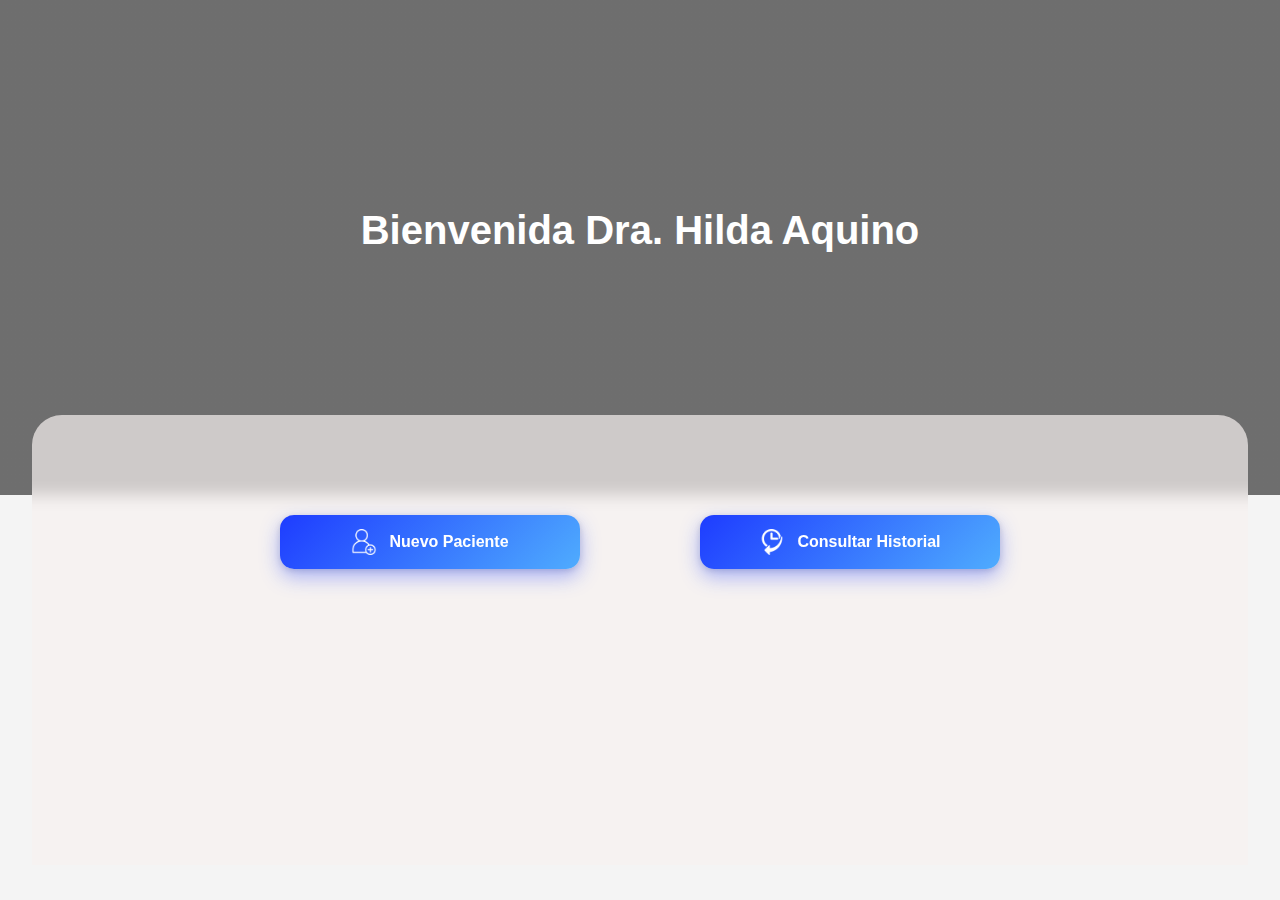
<file: public/Index.html>
<!DOCTYPE html>
<html lang="es">
<head>
    <meta charset="UTF-8">
    <title>Consultorio Médico</title>
    <meta name="viewport" content="width=device-width, initial-scale=1.0">
    <link rel="stylesheet" href="css/styles.css">
</head>
<body>

    <!-- HERO -->
    <section class="hero">
        <h1>Bienvenida Dra. Hilda Aquino</h1>



<!-- Lista de resultados -->
<div id="listaPacientes"></div>


    </section>

    <!-- CONTENIDO -->
    <section class="content">
        <div class="actions">
            <button class="btn" onclick="window.location.href='nuevo_paciente.html'">
    <img src="imgs/adduser.png" alt="Nuevo paciente">
    <span>Nuevo Paciente</span>
</button>

            <button class="btn" onclick="window.location.href='pacientes.html'">
    <img src="imgs/history.png" alt="Historial">
    <span>Consultar Historial</span>
</button>


</button>

        </div>
    </section>
<script src="js/index.js"></script>
</body>
</html>
</file>
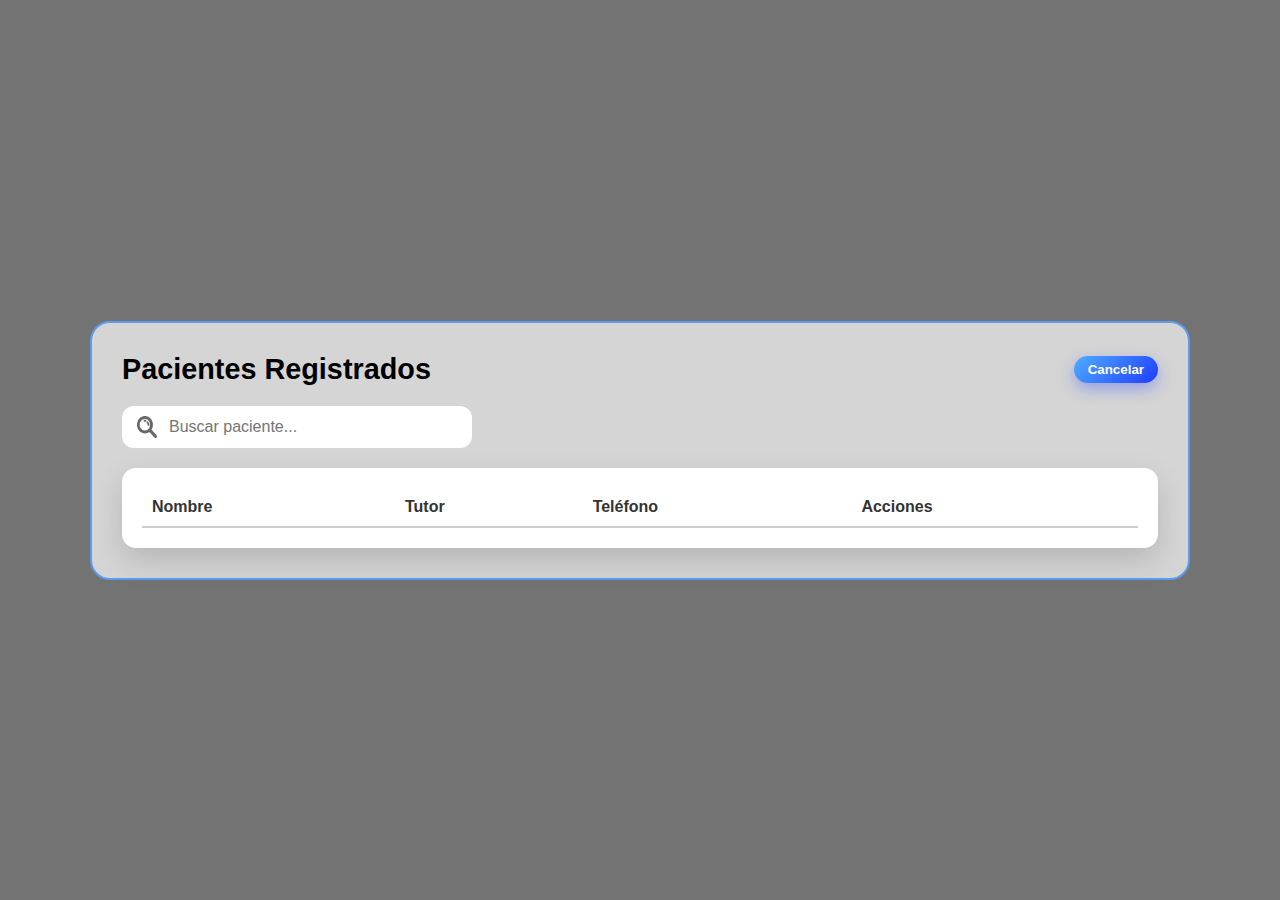
<file: public/editar_paciente.html>
<!DOCTYPE html>
<html lang="es">
<head>
    <meta charset="UTF-8">
    <title>Editar Paciente</title>
    <meta name="viewport" content="width=device-width, initial-scale=1.0">
    <link rel="stylesheet" href="css/nuevo_paciente.css">
</head>
<body>

<div class="page">
    <div class="form-card">

        <div class="form-header">
            <h2>Editar Paciente</h2>
            <button class="cancelar" onclick="history.back()">Cancelar</button>
        </div>

        <button type="button"
                class="btn editar"
                onclick="activarEdicion()">
            Editar datos
        </button>

        <form id="formPaciente">

            <div class="form-group">
                <label>Nombre</label>
                <input type="text" id="nombre" disabled>
            </div>

            <div class="row">
                <div class="form-group">
                    <label>Edad</label>
                    <input type="number" id="edad" disabled>
                </div>

                <div class="form-group">
                    <label>Sexo</label>
                    <input type="text" id="sexo" disabled>
                </div>

                <div class="form-group">
                    <label>Peso</label>
                    <input type="text" id="peso" disabled>
                </div>

                <div class="form-group">
                    <label>Altura</label>
                    <input type="text" id="altura" disabled>
                </div>
            </div>

            <div class="form-group">
                <label>Nombre del tutor o responsable</label>
                <input type="text" id="tutor" disabled>
            </div>

            <div class="form-group">
                <label>Número Telefónico</label>
                <input type="tel" id="telefono" disabled>
            </div>

            <div class="form-group">
                <label>Información adicional</label>
                <textarea rows="4" id="info" disabled></textarea>
            </div>

            <button type="submit" class="btn">
                Guardar Cambios
            </button>

        </form>
    </div>
</div>

<script src="js/editar_paciente.js"></script>
</body>
</html>
</file>
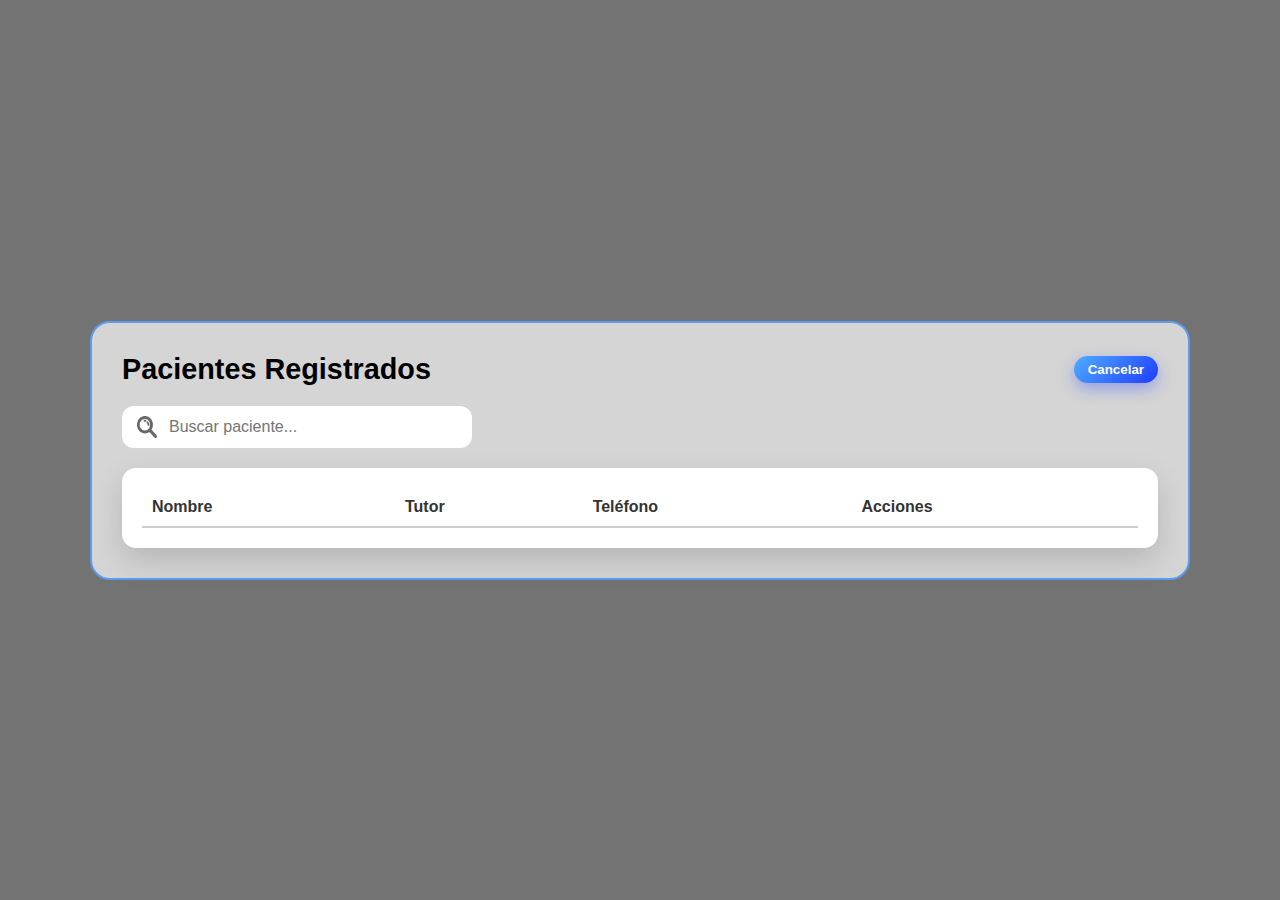
<file: public/historia_clinica.html>
<!DOCTYPE html>
<html lang="es">
<head>
    <meta charset="UTF-8">
    <title>Historia Clínica</title>
    <meta name="viewport" content="width=device-width, initial-scale=1.0">
    <link rel="stylesheet" href="css/formularios.css">
</head>
<body>

<div class="page">
    <div class="form-card">

        <div class="form-header">
            <h2>Historia Clínica</h2>
            <button class="cancelar" onclick="window.location.href='pacientes.html'">
                Cancelar
            </button>
        </div>

        <!-- Nombre del paciente (dinámico) -->
        <p class="paciente-nombre">
            Paciente: <strong id="nombrePaciente"></strong>
        </p>

        <form id="formHistoria">

            <div class="form-group">
                <label>Antecedentes Heredo-Familiares</label>
                <textarea id="antecedentes_familiares" rows="3"></textarea>
            </div>

            <div class="form-group">
                <label>Antecedentes Personales Patológicos</label>
                <textarea id="antecedentes_patologicos" rows="3"></textarea>
            </div>

            <div class="form-group">
                <label>Antecedentes Perinatales</label>
                <textarea id="per" rows="3"></textarea>
            </div>

            <div class="row">
                <div class="form-group">
                    <label>A.G.O.</label>
                    <input type="text" id="ago">
                </div>

                <div class="form-group">
                    <label>P.A.</label>
                    <input type="text" id="pa">
                </div>

                <div class="form-group">
                    <label>E.F.</label>
                    <input type="text" id="ef">
                </div>
            </div>

            <div class="form-group">
                <label>Signos Vitales</label>

                <div class="row">
                    <div class="form-group">
                        <label>FC</label>
                        <input type="number" id="fc" placeholder="lpm">
                    </div>

                    <div class="form-group">
                        <label>FR</label>
                        <input type="number" id="fr" placeholder="rpm">
                    </div>

                    <div class="form-group">
                        <label>Temperatura</label>
                        <input type="text" id="temperatura" placeholder="°C">
                    </div>

                    <div class="form-group">
                        <label>TA</label>
                        <input type="text" id="ta" placeholder="mmHg">
                    </div>

                    <div class="form-group">
                        <label>Sat O₂</label>
                        <input type="number" id="sat_o2" placeholder="%">
                    </div>
                </div>
            </div>

            <div class="form-group">
                <label>Diagnóstico</label>
                <textarea id="diagnostico" rows="3"></textarea>
            </div>

            <div class="form-group">
                <label>Tratamiento</label>
                <textarea id="tratamiento" rows="3"></textarea>
            </div>

            <button type="submit" class="btn guardar">
    Guardar Historia Clínica
</button>


        </form>
    </div>
</div>

<!-- SCRIPT -->
<script src="js/historia.js"></script>

</body>
</html>
</file>
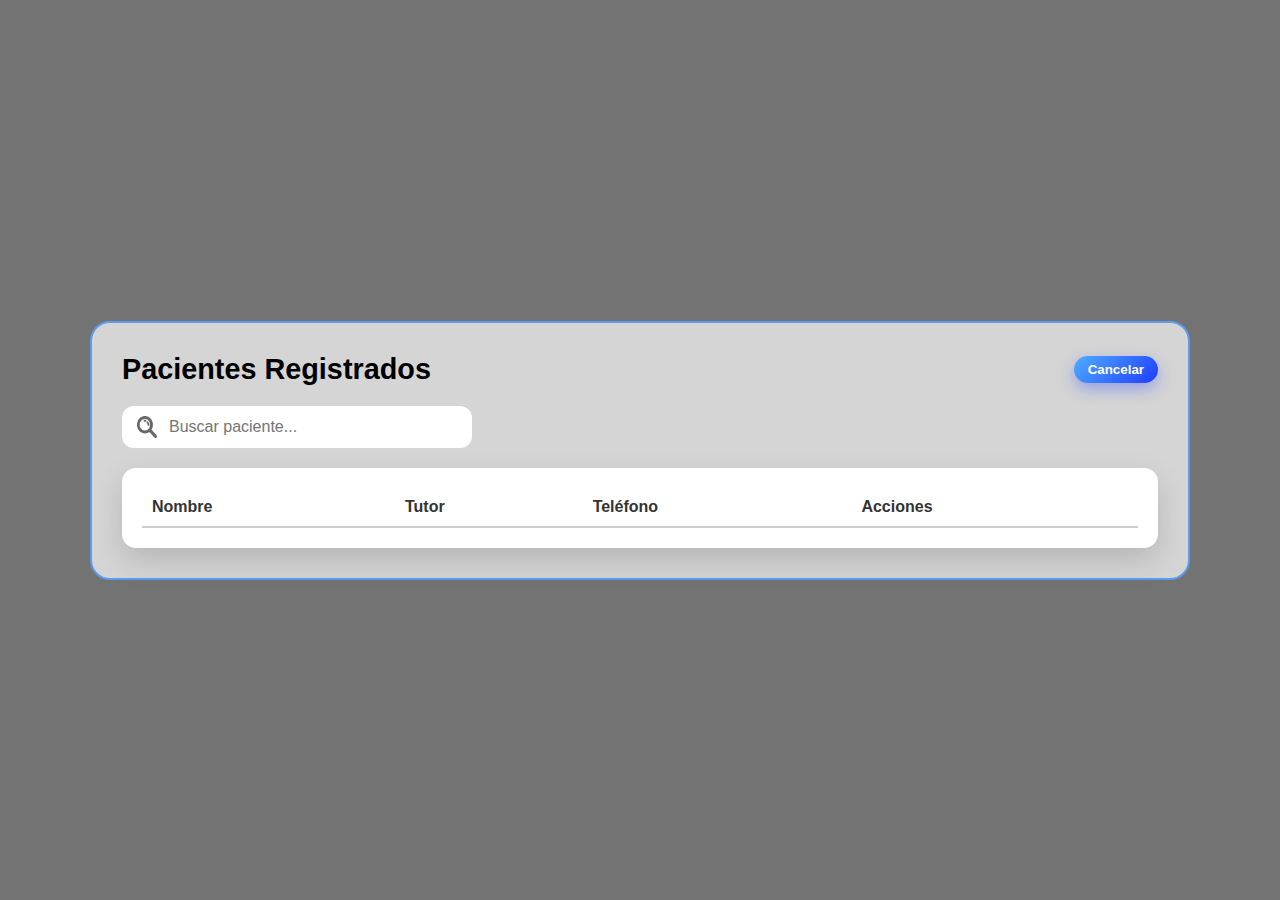
<file: public/historia_mostrar.html>
<!DOCTYPE html>
<html lang="es">
<head>
    <meta charset="UTF-8">
    <title>Historia Clínica</title>
    <link rel="stylesheet" href="css/notas.css">
</head>
<body>

<div class="page">
    <div class="card">

        <!-- HEADER -->
        <div class="card-header">
            <div>
                <h2>Historia Clínica</h2>
                <p class="paciente-nombre" id="nombrePaciente">Paciente</p>
            </div>
            <button class="cancelar" onclick="history.back()">Regresar</button>
        </div>

        <!-- ANTECEDENTES -->
        <div class="section">
            <h3>Antecedentes</h3>

            <div class="item">
                <label>Antecedentes Heredo-Familiares</label>
                <p id="ahf"></p>
            </div>

            <div class="item">
                <label>Antecedentes Personales Patológicos</label>
                <p id="app"></p>
            </div>

            <div class="item">
                <label>Antecedentes Perinatales</label>
                <p id="perinatales"></p>
            </div>
        </div>

        <!-- EXPLORACIÓN -->
        <div class="section">
            <h3>Exploración Física</h3>

            <div class="grid">
                <div class="item">
                    <label>A.G.O.</label>
                    <p id="ago"></p>
                </div>

                <div class="item">
                    <label>P.A.</label>
                    <p id="pa"></p>
                </div>

                <div class="item">
                    <label>E.F.</label>
                    <p id="ef"></p>
                </div>
            </div>
        </div>

        <!-- SIGNOS VITALES -->
        <div class="section">
            <h3>Signos Vitales</h3>

            <div class="grid">
                <div class="item">
                    <label>FC</label>
                    <p id="fc"></p>
                </div>

                <div class="item">
                    <label>FR</label>
                    <p id="fr"></p>
                </div>

                <div class="item">
                    <label>Temperatura</label>
                    <p id="temp"></p>
                </div>

                <div class="item">
                    <label>TA</label>
                    <p id="ta"></p>
                </div>

                <div class="item">
                    <label>Sat O₂</label>
                    <p id="sat"></p>
                </div>
            </div>
        </div>

        <!-- DIAGNÓSTICO Y TRATAMIENTO -->
        <div class="section">
            <div class="item">
                <label>Diagnóstico</label>
                <p id="diagnostico"></p>
            </div>

            <div class="item">
                <label>Tratamiento</label>
                <p id="tratamiento"></p>
            </div>
        </div>

    </div>
</div>

<script>
// ===============================
// CONFIG API (RENDER)
// ===============================
const API_URL = "https://consultorio-backend-5y6e.onrender.com";

// ===============================
// OBTENER PACIENTE ID
// ===============================
const pacienteId = localStorage.getItem("paciente_id");

if (!pacienteId) {
    alert("No se seleccionó paciente");
    window.location.href = "pacientes.html";
}

/* =========================
   CARGAR PACIENTE
========================= */
fetch(`${API_URL}/api/pacientes/${pacienteId}`)
    .then(res => {
        if (!res.ok) throw new Error("Paciente no encontrado");
        return res.json();
    })
    .then(paciente => {
        document.getElementById("nombrePaciente").innerText =
            paciente.nombre || "Paciente";
    })
    .catch(err => {
        console.error("❌ Error cargar paciente:", err);
        document.getElementById("nombrePaciente").innerText = "Paciente";
    });

/* =========================
   CARGAR HISTORIA CLÍNICA
========================= */
fetch(`${API_URL}/api/historia-clinica/${pacienteId}`)
    .then(res => {
        if (!res.ok) throw new Error("Historia no encontrada");
        return res.json();
    })
    .then(historia => {

        if (!historia) {
            alert("Este paciente aún no tiene historia clínica registrada");
            return;
        }

        document.getElementById("ahf").innerText =
            historia.antecedentes_familiares || "-";

        document.getElementById("app").innerText =
            historia.antecedentes_patologicos || "-";

        document.getElementById("perinatales").innerText =
            historia.per || "-";

        document.getElementById("ago").innerText = historia.ago || "-";
        document.getElementById("pa").innerText  = historia.pa || "-";
        document.getElementById("ef").innerText  = historia.ef || "-";

        document.getElementById("fc").innerText =
            historia.fc ? historia.fc + " lpm" : "-";

        document.getElementById("fr").innerText =
            historia.fr ? historia.fr + " rpm" : "-";

        document.getElementById("temp").innerText =
            historia.temperatura ? historia.temperatura + " °C" : "-";

        document.getElementById("ta").innerText = historia.ta || "-";

        document.getElementById("sat").innerText =
            historia.sat_o2 ? historia.sat_o2 + " %" : "-";

        document.getElementById("diagnostico").innerText =
            historia.diagnostico || "-";

        document.getElementById("tratamiento").innerText =
            historia.tratamiento || "-";
    })
    .catch(err => {
        console.error("❌ Error cargar historia clínica:", err);
        alert("No se pudo cargar la historia clínica");
        window.location.href = "pacientes.html";
    });
</script>


</body>
</html>
</file>
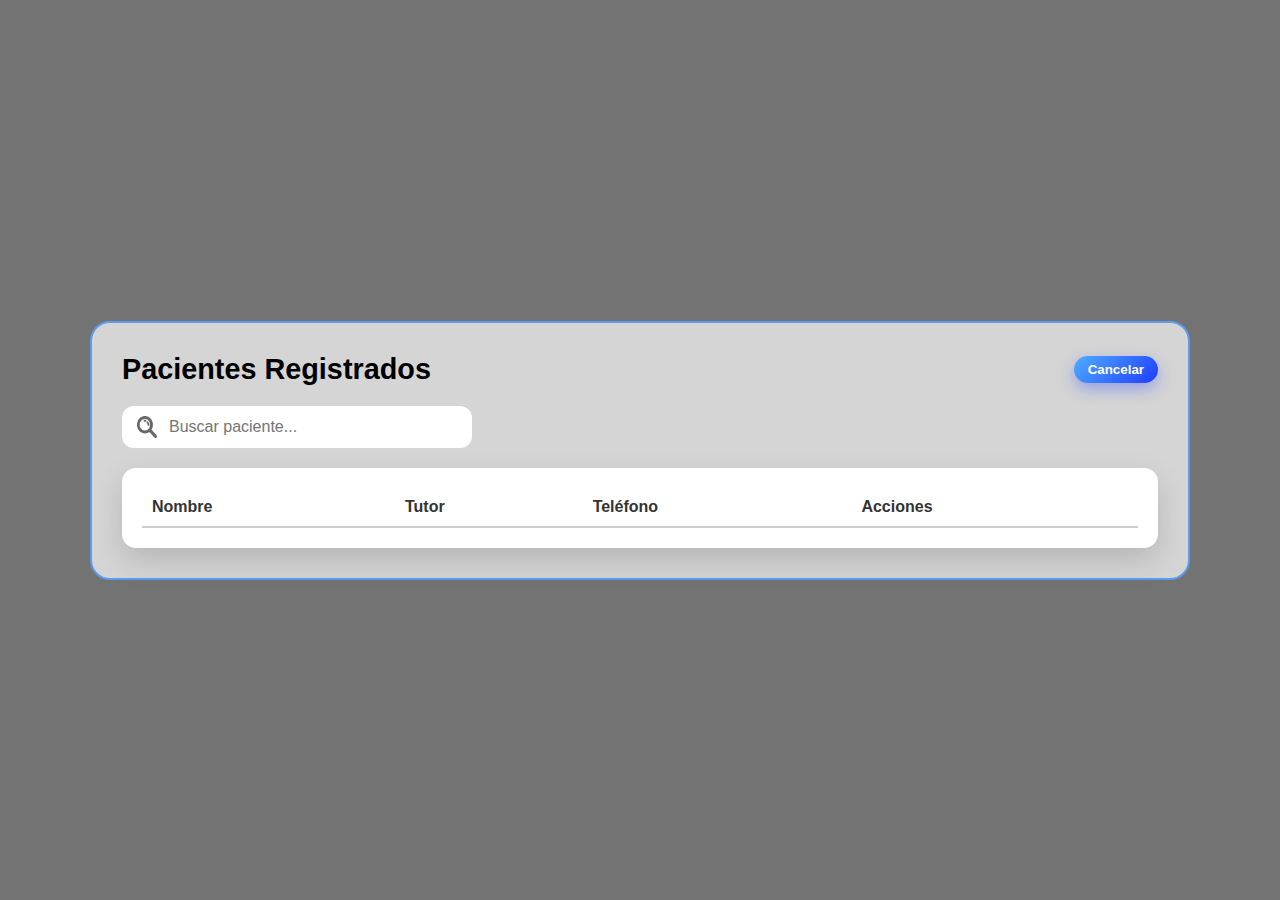
<file: public/nota_medica.html>
<!DOCTYPE html>
<html lang="es">
<head>
    <meta charset="UTF-8">
    <title>Nota Médica</title>
    <link rel="stylesheet" href="css/formularios.css">
</head>
<body>

<div class="page">
    <div class="form-card">

        <!-- HEADER -->
        <div class="form-header">
            <h2>Nota Médica</h2>
            <button class="cancelar" type="button" onclick="history.back()">Cancelar</button>
        </div>

        <!-- FORM -->
        <form id="formNota" autocomplete="off">

            <!-- DATOS GENERALES -->
            <div class="row">
                <div class="form-group">
                    <label for="fecha">Fecha</label>
                    <input type="date" id="fecha" required>
                </div>

                <div class="form-group">
                    <label for="edad">Edad</label>
                    <input type="number" id="edad" min="0">
                </div>
            </div>

            <h3>Signos Vitales</h3>
            <div class="row">
                <div class="form-group">
                    <label for="rc">RC</label>
                    <input type="text" id="rc">
                </div>

                <div class="form-group">
                    <label for="rr">RR</label>
                    <input type="text" id="rr">
                </div>

                <div class="form-group">
                    <label for="temp">Temperatura</label>
                    <input type="text" id="temp">
                </div>

                <div class="form-group">
                    <label for="ta">TA</label>
                    <input type="text" id="ta">
                </div>

                <div class="form-group">
                    <label for="sat">Sat O₂</label>
                    <input type="text" id="sat">
                </div>
            </div>

            <!-- DATOS CLÍNICOS -->
            <div class="form-group">
                <label for="vacunas">Vacunas</label>
                <input type="text" id="vacunas">
            </div>

            <div class="form-group">
                <label for="alimentacion">Alimentación</label>
                <input type="text" id="alimentacion">
            </div>

            <div class="form-group">
                <label for="edi">EDI</label>
                <input type="text" id="edi">
            </div>

            <!-- TEXTO CLÍNICO -->
            <div class="form-group">
                <label for="padecimiento">Padecimiento Actual</label>
                <textarea id="padecimiento" rows="5" placeholder="Describe el padecimiento actual"></textarea>
            </div>

            <div class="form-group">
                <label for="diagnostico">Diagnóstico</label>
                <textarea id="diagnostico" rows="3" placeholder="Diagnóstico médico"></textarea>
            </div>

            <div class="form-group">
                <label for="tratamiento">Tratamiento</label>
                <textarea id="tratamiento" rows="3" placeholder="Tratamiento indicado"></textarea>
            </div>

            <button type="submit" class="btn">Guardar Nota Médica</button>

        </form>

    </div>
</div>

<script src="js/nota_medica.js"></script>
</body>
</html>
</file>
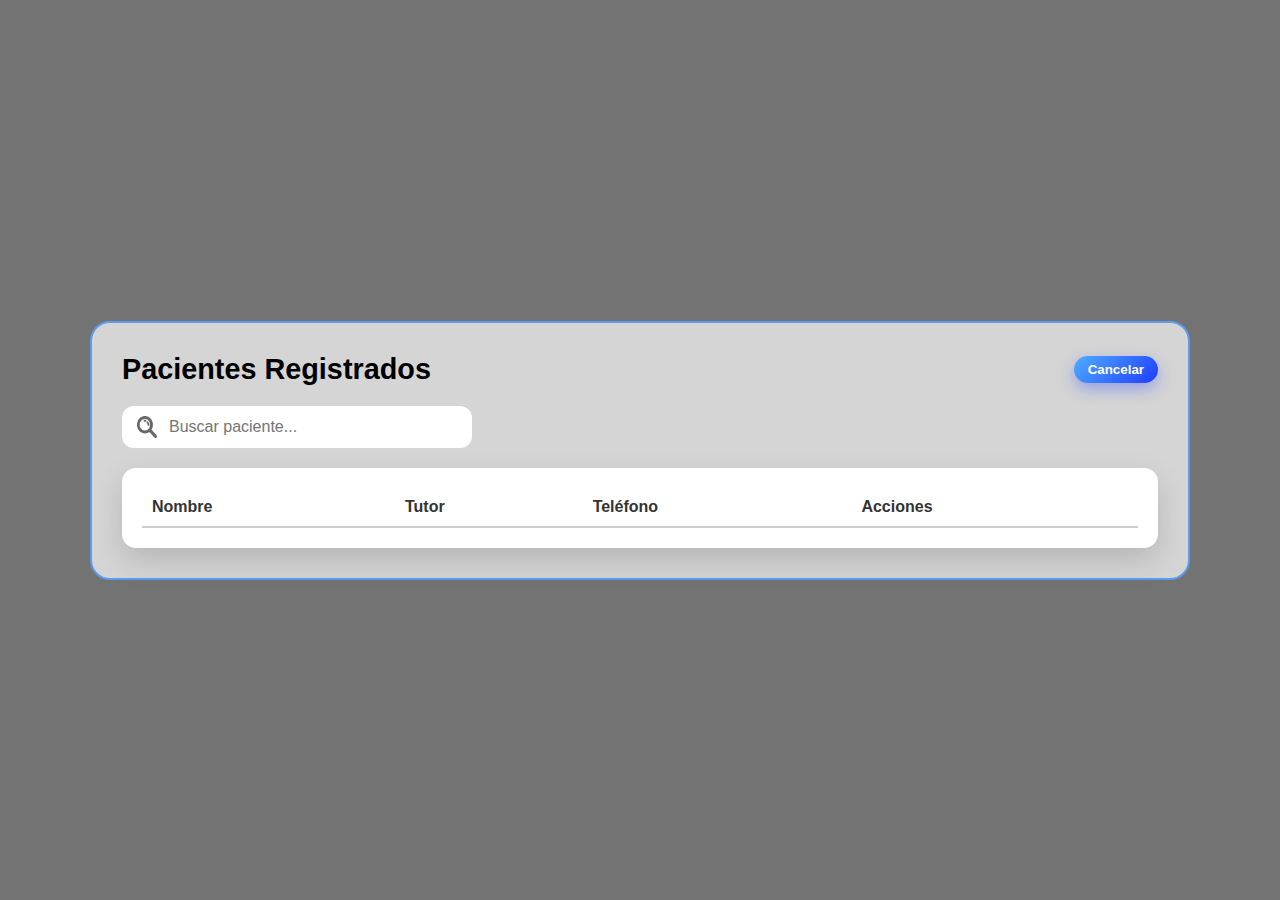
<file: public/nota_mostrar.html>
<!DOCTYPE html>
<html lang="es">
<head>
    <meta charset="UTF-8">
    <title>Nota Médica</title>
    <link rel="stylesheet" href="css/notas.css">
</head>
<body>

<div class="page">
    <div class="card">

        <!-- HEADER -->
        <div class="card-header">
            <div>
                <h2>Nota Médica</h2>
                <p class="paciente-nombre" id="paciente_nombre"></p>
            </div>
            <button class="cancelar" onclick="history.back()">Regresar</button>
        </div>

        <button class="btn imprimir" onclick="abrirModalReceta()">
            Imprimir receta
        </button>

        <!-- DATOS GENERALES -->
        <div class="section">
            <h3>Datos de la Consulta</h3>

            <div class="grid">
                <div class="item">
                    <label>Fecha</label>
                    <p id="fecha"></p>
                </div>

                <div class="item">
                    <label>Edad</label>
                    <p id="edad"></p>
                </div>
            </div>
        </div>

        <!-- SIGNOS VITALES -->
        <div class="section">
            <h3>Signos Vitales</h3>

            <div class="grid">
                <div class="item">
                    <label>RC</label>
                    <p id="rc"></p>
                </div>

                <div class="item">
                    <label>RR</label>
                    <p id="rr"></p>
                </div>

                <div class="item">
                    <label>T</label>
                    <p id="temp"></p>
                </div>

                <div class="item">
                    <label>TA</label>
                    <p id="ta"></p>
                </div>

                <div class="item">
                    <label>Sat O₂</label>
                    <p id="sat"></p>
                </div>
            </div>
        </div>

        <!-- CLÍNICA -->
        <div class="section">
            <div class="item">
                <label>Padecimiento Actual</label>
                <p id="padecimiento"></p>
            </div>

            <div class="item">
                <label>Diagnóstico</label>
                <p id="diagnostico"></p>
            </div>

            <div class="item">
                <label>Tratamiento</label>
                <p id="tratamiento"></p>
            </div>
        </div>

    </div>
</div>

<!-- MODAL RECETA -->
<div id="modalReceta" class="modal">
    <div class="modal-contenido">
        <h3>Datos para la receta</h3>

        <label>Peso (kg)</label>
        <input type="text" id="r_peso">

        <label>Talla (cm)</label>
        <input type="text" id="r_talla">

        <label>Temperatura</label>
        <input type="text" id="r_temp">

        <label>FC</label>
        <input type="text" id="r_fc">

        <label>FR</label>
        <input type="text" id="r_fr">

        <label>Fecha de nacimiento</label>
        <input type="date" id="r_nacimiento">



        <div class="acciones">
            <button onclick="cerrarModal()">Cancelar</button>
            <button onclick="generarReceta()">Continuar</button>
        </div>
    </div>
</div>

<script src="js/nota_mostrar.js"></script>
</body>
</html>
</file>
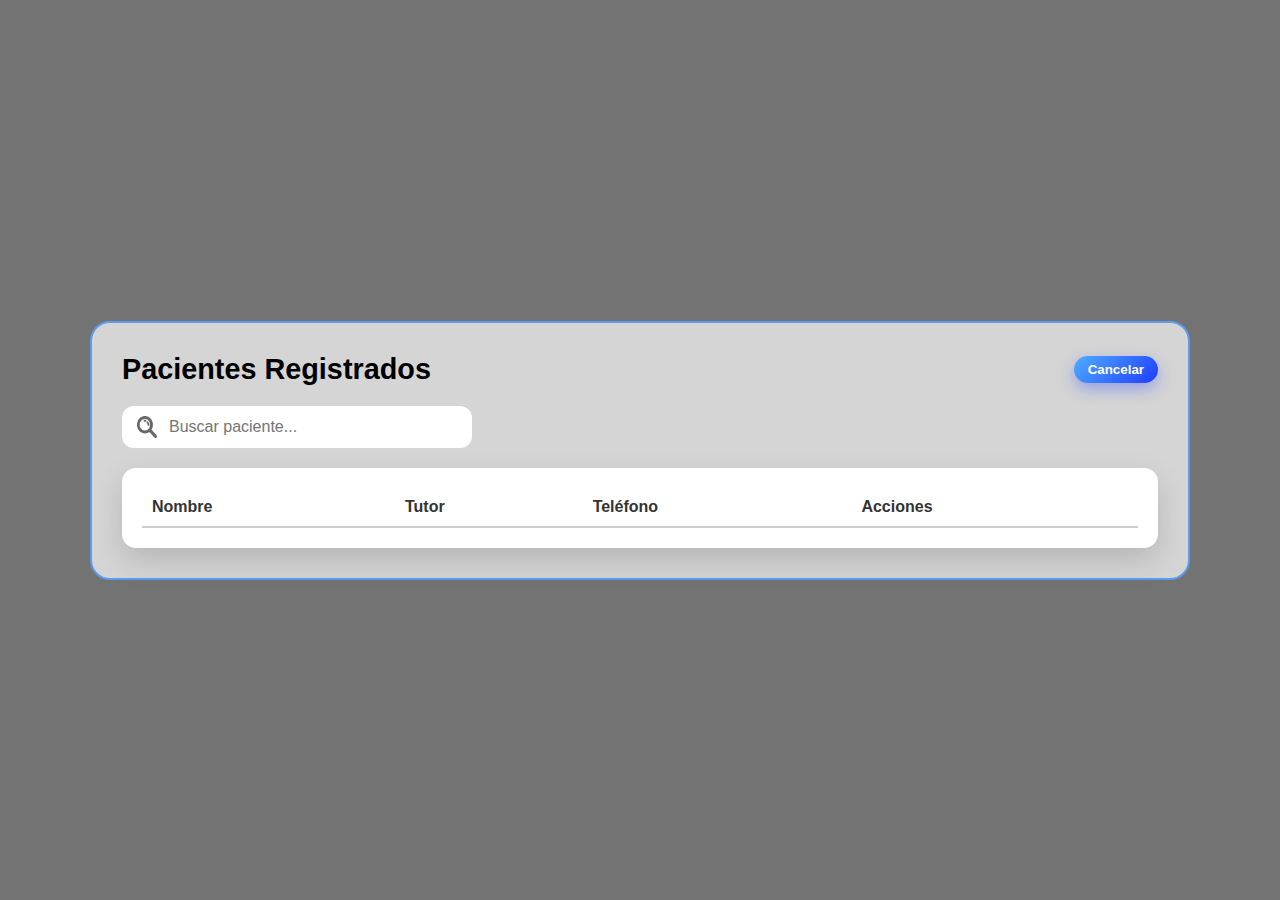
<file: public/notas_paciente.html>
<!DOCTYPE html>
<html lang="es">
<head>
    <meta charset="UTF-8">
    <title>Registro de Notas Médicas</title>
    <link rel="stylesheet" href="css/notas.css">
</head>
<body>

<div class="page">
    <div class="card">

        <!-- HEADER -->
        <div class="card-header">
            <div>
                <h2>Registro de Notas Médicas</h2>
                <p class="paciente-nombre" id="nombrePaciente"></p>

            </div>

            <button class="cancelar" onclick="history.back()">Cancelar</button>
        </div>


        
        <!-- BOTONES DE ACCION -->
<div class="acciones-top">
    <button class="btn historia-clinica"
        onclick="window.location.href='historia_mostrar.html'">
        Historia Clínica
    </button>

    <button class="btn nueva-nota"
        onclick="window.location.href='nota_medica.html'">
        Nueva Nota
    </button>
</div>


        <!-- TABLA -->
<div class="table-wrapper">
    <table>
        <thead>
            <tr>
                <th>No.</th>
                <th>Fecha</th>
            </tr>
        </thead>

        <tbody id="tablaNotas">
            <!-- Aquí se cargan las notas dinámicamente -->
        </tbody>
    </table>
</div>


    </div>
</div>
<script src="js/notas_paciente.js"></script>

</body>
</html>
</file>
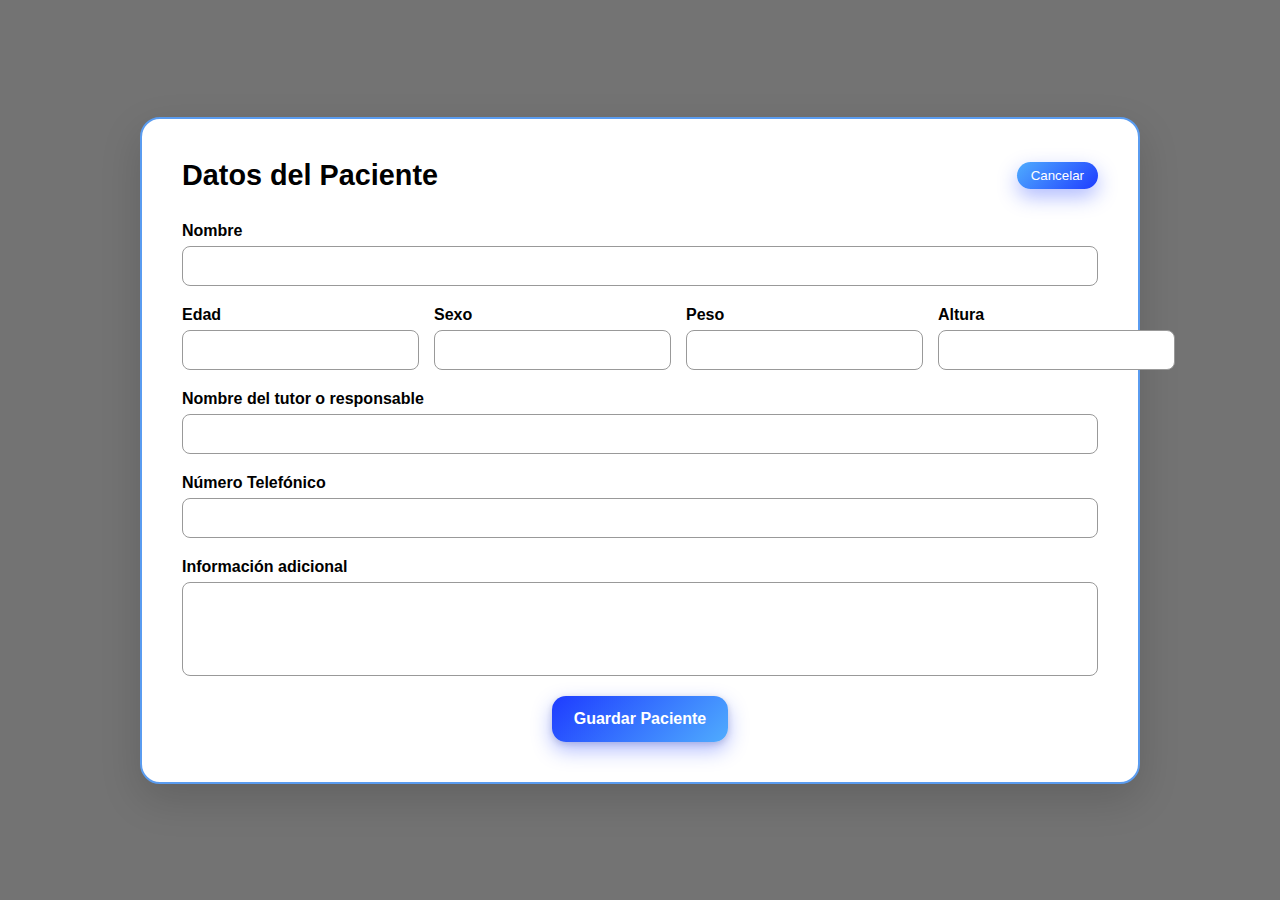
<file: public/nuevo_paciente.html>
<!DOCTYPE html>
<html lang="es">
<head>
    <meta charset="UTF-8">
    <title>Nuevo Paciente</title>
    <meta name="viewport" content="width=device-width, initial-scale=1.0">
    <link rel="stylesheet" href="css/nuevo_paciente.css">
</head>
<body>

<div class="page">

    <div class="form-card">
        <div class="form-header">
            <h2>Datos del Paciente</h2>
            <button class="cancelar" onclick="window.location.href='index.html'">Cancelar</button>
        </div>

       <form id="formPaciente">

    <div class="form-group">
        <label>Nombre</label>
        <input type="text" id="nombre" required>
    </div>

    <div class="row">
        <div class="form-group">
            <label>Edad</label>
            <input type="number" id="edad">
        </div>

        <div class="form-group">
            <label>Sexo</label>
            <input type="text" id="sexo">
        </div>

        <div class="form-group">
            <label>Peso</label>
            <input type="text" id="peso">
        </div>

        <div class="form-group">
            <label>Altura</label>
            <input type="text" id="altura">
        </div>
    </div>

    <div class="form-group">
        <label>Nombre del tutor o responsable</label>
        <input type="text" id="tutor">
    </div>

    <div class="form-group">
        <label>Número Telefónico</label>
        <input type="tel" id="telefono">
    </div>

    <div class="form-group">
        <label>Información adicional</label>
        <textarea rows="4" id="info"></textarea>
    </div>

    <button class="btn">Guardar Paciente</button>
</form>

    </div>

</div>

<script src="js/nuevo_paciente.js"></script>
</body>
</html>
</file>
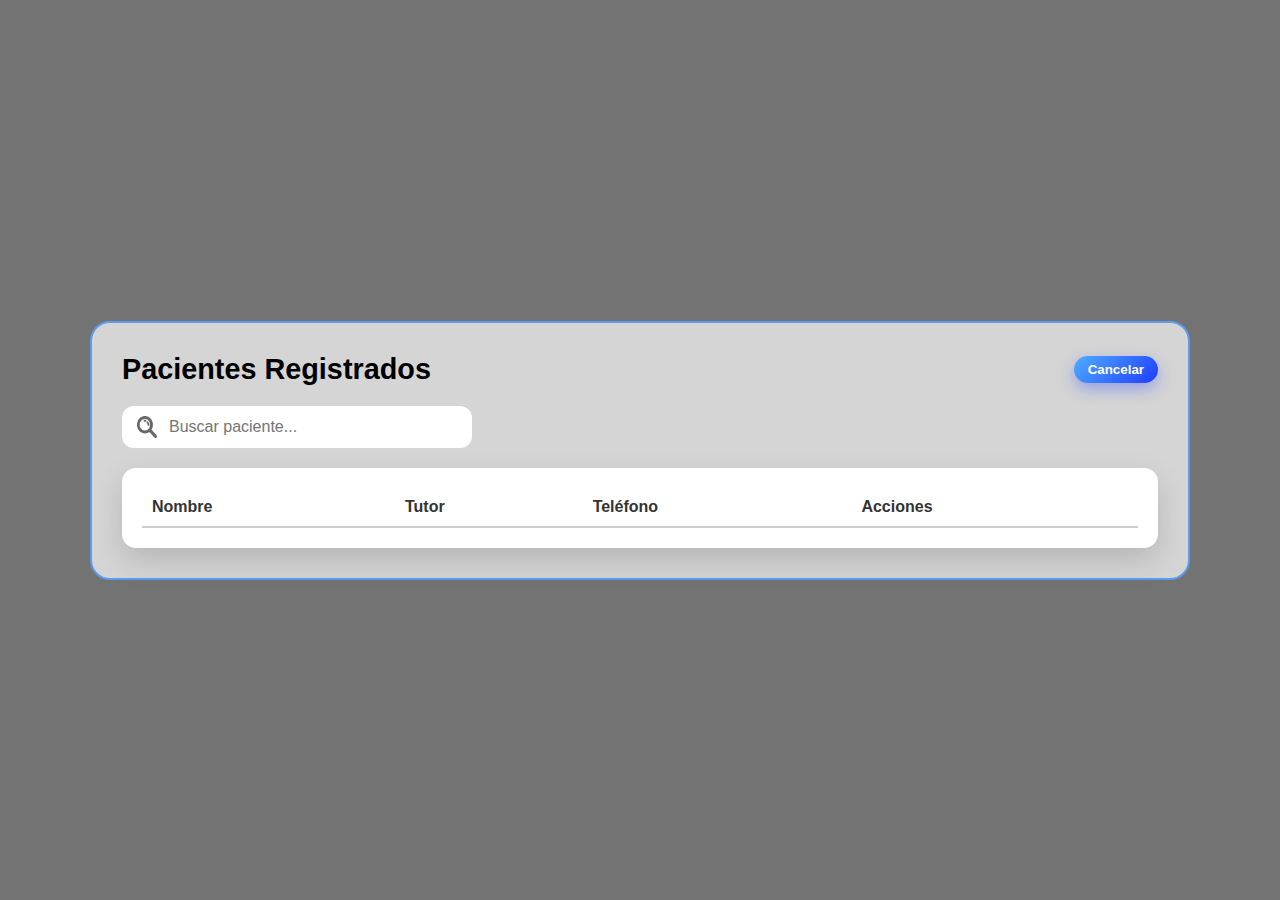
<file: public/pacientes.html>
<!DOCTYPE html>
<html lang="es">
<head>
    <meta charset="UTF-8">
    <title>Pacientes Registrados</title>
    <link rel="stylesheet" href="css/pacientes.css">
</head>
<body>

<div class="page">
    <div class="card">

        <!-- HEADER -->
        <div class="card-header">
            <h2>Pacientes Registrados</h2>
            <button class="cancelar" onclick="window.location.href='index.html'">Cancelar</button>
        </div>

        <!-- BUSCADOR -->
        <div class="search-box">
            <button class="search-btn" aria-label="Buscar">
                <img src="imgs/search.png" class="search-icon" alt="Buscar">
            </button>
            <input type="text" placeholder="Buscar paciente...">
        </div>

        <!-- CONTENEDOR BLANCO DE DATOS -->
        <div class="table-wrapper">
            <table>
                <thead>
    <tr>
        <th>Nombre</th>
        <th>Tutor</th>
        <th>Teléfono</th>   
        <th>Acciones</th>
    </tr>
</thead>

                
                <tbody id="tablaPacientes">
    <!-- Pacientes cargados por JS -->
</tbody>

            </table>
        </div>

    </div>
</div>

<script src="js/pacientes.js"></script>

</body>
</html>
</file>
<file: public/css/nuevo_paciente.css>
* {
    box-sizing: border-box;
    font-family: "Segoe UI", Arial, sans-serif;
}

body {
    margin: 0;
    min-height: 100vh;
  background: linear-gradient(
        rgba(0,0,0,0.55),
        rgba(0,0,0,0.55)
    ),
    url("https://i.pinimg.com/1200x/e7/08/34/e70834540adf659cb25fe718091db6cf.jpg") center/cover;
    
    display: flex;
    justify-content: center;
    align-items: center;
}

.page {
    width: 100%;
    padding: 40px;
    display: flex;
    justify-content: center;
}

.form-card {
    background: white;
    width: 100%;
    max-width: 1000px;
    padding: 40px;
    border-radius: 20px;
    border: 2px solid #5a9cf0;
    box-shadow: 0 15px 40px rgba(0,0,0,0.15);
}

/* HEADER */
.form-header {
    display: flex;
    justify-content: space-between;
    align-items: center;
    margin-bottom: 30px;
}

.form-header h2 {
    margin: 0;
    font-size: 1.8rem;
}

.cancelar {
    background: #5a9cf0;
    color: white;
    border: none;
    padding: 6px 14px;
    border-radius: 12px;
    cursor: pointer;

        background: linear-gradient(135deg, #4facfe, #1e3cff);
    color: white;
    border: none;
    border-radius: 14px;
    cursor: pointer;

    box-shadow: 0 8px 20px rgba(30, 60, 255, 0.35);

    transition: all 0.3s ease;
}

/* FORM */
.form-group {
    display: flex;
    flex-direction: column;
    margin-bottom: 20px;
}

.form-group label {
    margin-bottom: 6px;
    font-weight: 600;
}

input, textarea {
    padding: 10px 14px;
    border-radius: 8px;
    border: 1px solid #999;
    font-size: 1rem;
}

textarea {
    resize: none;
}

/* ROW */
.row {
    display: grid;
    grid-template-columns: repeat(4, 1fr);
    gap: 15px;
}





.btn {
    display: flex;
    align-items: center;
    justify-content: center; /* centra contenido interno */

    padding: 14px 22px;
    border: none;
    border-radius: 14px;

    background: linear-gradient(135deg, #1e3cff, #4facfe);
    color: white;
    font-size: 1rem;
    font-weight: 600;

    cursor: pointer;

    box-shadow: 
        0 8px 20px rgba(30, 60, 255, 0.35),
        0 2px 6px rgba(0, 0, 0, 0.15);

    transition: all 0.3s ease;

    margin: 0 auto;
}


.btn img {
    width: 26px;
    height: 26px;
    object-fit: contain;
    filter: brightness(0) invert(1); /* iconos blancos */
}

.btn:hover {
    transform: translateY(-3px);
    box-shadow:
        0 12px 25px rgba(30, 60, 255, 0.45),
        0 4px 10px rgba(0, 0, 0, 0.2);

    background: linear-gradient(135deg, #4facfe, #1e3cff);
}

.btn:active {
    transform: translateY(0);
    box-shadow:
        0 4px 10px rgba(30, 60, 255, 0.3);
}




.cancelar:hover {
    transform: translateY(-3px);
    box-shadow:
        0 12px 25px rgba(30, 60, 255, 0.45),
        0 4px 10px rgba(0, 0, 0, 0.2);

    background: linear-gradient(135deg, #4facfe, #1e3cff);
}

.cancelar:active {
    transform: translateY(0);
    box-shadow:
        0 4px 10px rgba(30, 60, 255, 0.3);
}
</file>
<file: public/css/formularios.css>
* {
    box-sizing: border-box;
    font-family: "Segoe UI", Arial, sans-serif;
}

body {
    margin: 0;
    min-height: 100vh;
    background: linear-gradient(
        rgba(0,0,0,0.55),
        rgba(0,0,0,0.55)
    ),
    url("https://i.pinimg.com/1200x/e7/08/34/e70834540adf659cb25fe718091db6cf.jpg") center/cover;

    display: flex;
    justify-content: center;
    align-items: center;
}

.page {
    width: 100%;
    padding: 40px;
    display: flex;
    justify-content: center;
}

/* CARD */
.form-card {
    background: white;
    width: 100%;
    max-width: 1000px;
    padding: 40px;
    border-radius: 20px;
    border: 2px solid #5a9cf0;
    box-shadow: 0 15px 40px rgba(0,0,0,0.15);
}

/* HEADER */
.form-header {
    display: flex;
    justify-content: space-between;
    align-items: center;
    margin-bottom: 20px;
}

.form-header h2 {
    margin: 0;
    font-size: 1.8rem;
}

/* BOTÓN CANCELAR */
.cancelar {
    padding: 6px 14px;
    border-radius: 14px;
    border: none;
    cursor: pointer;

    background: linear-gradient(135deg, #4facfe, #1e3cff);
    color: white;

    box-shadow: 0 8px 20px rgba(30, 60, 255, 0.35);
    transition: all 0.3s ease;
}

.cancelar:hover {
    transform: translateY(-3px);
    box-shadow:
        0 12px 25px rgba(30, 60, 255, 0.45),
        0 4px 10px rgba(0, 0, 0, 0.2);
}

.cancelar:active {
    transform: translateY(0);
    box-shadow:
        0 4px 10px rgba(30, 60, 255, 0.3);
}

/* NOMBRE PACIENTE */
.paciente-nombre {
    margin-bottom: 25px;
    font-size: 1.05rem;
    color: #333;
}

/* FORM */
.form-group {
    display: flex;
    flex-direction: column;
    margin-bottom: 20px;
}

.form-group label {
    margin-bottom: 6px;
    font-weight: 600;
}

input,
textarea {
    padding: 10px 14px;
    border-radius: 8px;
    border: 1px solid #999;
    font-size: 1rem;
}

textarea {
    resize: none;
}

/* GRID */
.row {
    display: grid;
    grid-template-columns: repeat(4, 1fr);
    gap: 15px;
}

/* BOTÓN PRINCIPAL */
.btn {
    display: flex;
    align-items: center;
    justify-content: center;

    padding: 14px 22px;
    border: none;
    border-radius: 14px;

    background: linear-gradient(135deg, #1e3cff, #4facfe);
    color: white;
    font-size: 1rem;
    font-weight: 600;

    cursor: pointer;

    box-shadow: 
        0 8px 20px rgba(30, 60, 255, 0.35),
        0 2px 6px rgba(0, 0, 0, 0.15);

    transition: all 0.3s ease;
    margin: 30px auto 0;
}

.btn:hover {
    transform: translateY(-3px);
    box-shadow:
        0 12px 25px rgba(30, 60, 255, 0.45),
        0 4px 10px rgba(0, 0, 0, 0.2);

    background: linear-gradient(135deg, #4facfe, #1e3cff);
}

.btn:active {
    transform: translateY(0);
    box-shadow:
        0 4px 10px rgba(30, 60, 255, 0.3);
}

/* RESPONSIVE */
@media (max-width: 900px) {
    .row {
        grid-template-columns: repeat(2, 1fr);
    }
}

@media (max-width: 500px) {
    .row {
        grid-template-columns: 1fr;
    }

    .form-card {
        padding: 25px;
    }
}


.modal {
  display: none;
  position: fixed;
  inset: 0;
  background: rgba(0,0,0,.4);
  display: flex;
  align-items: center;
  justify-content: center;
}

.modal-contenido {
  background: #fff;
  padding: 20px;
  width: 320px;
  border-radius: 10px;
}

.modal-contenido input {
  width: 100%;
  margin-bottom: 10px;
}

.acciones {
  display: flex;
  justify-content: space-between;
}
</file>
<file: public/css/notas.css>
* {
    box-sizing: border-box;
    font-family: "Segoe UI", Arial, sans-serif;
}

body {
    margin: 0;
    min-height: 100vh;
    background: linear-gradient(
        rgba(0,0,0,0.55),
        rgba(0,0,0,0.55)
    ),
    url("https://i.pinimg.com/1200x/e7/08/34/e70834540adf659cb25fe718091db6cf.jpg") center/cover;

    display: flex;
    justify-content: center;
    align-items: center;
}

/* CONTENEDOR GENERL */
.page {
    width: 100%;
    padding: 40px;
    display: flex;
    justify-content: center;
}

/* TARJETA PRINCIPAL */
.card {
    background: rgba(255, 255, 255, 0.7);
    width: 100%;
    max-width: 1100px;
    padding: 30px;
    border-radius: 20px;
    border: 2px solid #5a9cf0;
}

/* HEADER */
.card-header {
    display: flex;
    justify-content: space-between;
    align-items: center;
    margin-bottom: 20px;
}

.card-header h2 {
    margin: 0;
    font-size: 1.8rem;
}

/* NOMBRE DEL PACIENTE */
.paciente-nombre {
    margin: 4px 0 0;
    font-weight: 600;
    color: #1e3cff;
}

/* CANCELAR */
.cancelar {
    padding: 6px 14px;
    border-radius: 14px;
    border: none;
    font-weight: 600;
    color: white;
    cursor: pointer;
    background: linear-gradient(135deg, #4facfe, #1e3cff);
    box-shadow: 0 6px 16px rgba(30,60,255,0.35);
    transition: all 0.3s ease;
}

.cancelar:hover {
    transform: translateY(-3px);
    box-shadow:
        0 12px 25px rgba(30, 60, 255, 0.45),
        0 4px 10px rgba(0, 0, 0, 0.2);
}

.cancelar:active {
    transform: translateY(0);
    box-shadow: 0 4px 10px rgba(30, 60, 255, 0.3);
}


.nueva-nota {
    margin-bottom: 20px;
    padding: 10px 20px;
    border-radius: 14px;
    border: none;
    font-weight: 600;
    cursor: pointer;
    color: white;
    background: linear-gradient(135deg, #1e3cff, #4facfe);
    box-shadow: 0 6px 16px rgba(0,0,0,0.25);
    transition: all 0.3s ease;
}

.nueva-nota:hover {
    transform: translateY(-2px);
    box-shadow: 0 10px 25px rgba(0,0,0,0.3);
}


.table-wrapper {
    background: white;
    border-radius: 14px;
    padding: 20px;
    box-shadow: 0 12px 30px rgba(0,0,0,0.15);
}

/* TABLA */
table {
    width: 100%;
    border-collapse: collapse;
}

thead th {
    text-align: left;
    padding: 10px;
    color: #333;
    border-bottom: 2px solid #ccc;
}

tbody td {
    padding: 10px;
    border-bottom: 1px solid #ddd;
}

tbody tr {
    cursor: pointer;
}

tbody tr:hover {
    background: #f4f7ff;
}


/* BOTONES SUPERIORES */
.acciones-top {
    display: flex;
    gap: 14px;
    margin-bottom: 20px;
}

/* BOTÓN HISTORIA CLÍNICA */
.historia-clinica {
    margin-bottom: 20px;
    padding: 10px 20px;
    border-radius: 14px;
    border: none;
    font-weight: 600;
    cursor: pointer;
    color: white;
    background: linear-gradient(135deg, #1e3cff, #4facfe);
    box-shadow: 0 6px 16px rgba(37, 28, 195, 0.3);
    transition: all 0.3s ease;
}

.historia-clinica:hover {
    transform: translateY(-2px);
    box-shadow: 0 10px 25px rgba(37, 28, 195, 0.3);
}

.section {
    background: #f9faff;
    border-radius: 12px;
    padding: 16px;
    margin-bottom: 16px;
}

.section h3 {
    margin-top: 0;
    color: #1e3cff;
}

.info-nota {
    margin-bottom: 20px;
    font-weight: 600;
}
.item label {
    font-weight: 600;
    color: #333;
    display: block;
    margin-bottom: 4px;
}

.item p {
    margin: 0 0 12px;
    background: white;
    padding: 10px;
    border-radius: 10px;
}

.grid {
    display: grid;
    grid-template-columns: repeat(auto-fit, minmax(160px, 1fr));
    gap: 14px;
}
/* ===========================
   BOTÓN IMPRIMIR
=========================== */
.btn.imprimir {
  margin: 30px auto;
  display: block;
  padding: 12px 28px;
  font-size: 15px;
  background: #4caf50;
  color: #fff;
  border: none;
  border-radius: 6px;
  cursor: pointer;
}

.btn.imprimir:hover {
  background: #43a047;
}

/* ===========================
   MODAL RECETA
=========================== */
.modal {
  display: none; /* OCULTO POR DEFECTO */
  position: fixed;
  z-index: 999;
  left: 0;
  top: 0;
  width: 100%;
  height: 100%;
  background: rgba(0,0,0,0.45);
  align-items: center;
  justify-content: center;
}

/* CONTENEDOR */
.modal-contenido {
  background: #fff;
  width: 420px;
  max-width: 90%;
  padding: 24px;
  border-radius: 10px;
  box-shadow: 0 10px 30px rgba(0,0,0,.25);
  animation: aparecer .2s ease;
}

@keyframes aparecer {
  from { transform: scale(.9); opacity: 0; }
  to   { transform: scale(1); opacity: 1; }
}

/* TÍTULO */
.modal-contenido h3 {
  margin-top: 0;
  margin-bottom: 16px;
  text-align: center;
}

/* INPUTS */
.modal-contenido label {
  font-weight: 600;
  margin-top: 10px;
  display: block;
}

.modal-contenido input {
  width: 100%;
  padding: 8px 10px;
  margin-top: 4px;
  border-radius: 6px;
  border: 1px solid #ccc;
  font-size: 14px;
}

/* BOTONES */
.modal-contenido .acciones {
  display: flex;
  justify-content: flex-end;
  gap: 10px;
  margin-top: 20px;
}

.modal-contenido button {
  padding: 8px 18px;
  border-radius: 6px;
  border: none;
  cursor: pointer;
  font-size: 14px;
}

.modal-contenido button:first-child {
  background: #ccc;
}

.modal-contenido button:last-child {
  background: #4caf50;
  color: #fff;
}
</file>
<file: public/css/pacientes.css>
* {
    box-sizing: border-box;
    font-family: "Segoe UI", Arial, sans-serif;
}

body {
    margin: 0;
    min-height: 100vh;
    background: linear-gradient(
        rgba(0,0,0,0.55),
        rgba(0,0,0,0.55)
    ),
    url("https://i.pinimg.com/1200x/e7/08/34/e70834540adf659cb25fe718091db6cf.jpg") center/cover;

    display: flex;
    justify-content: center;
    align-items: center;
}

/* CONTENEDOR GENERAL */
.page {
    width: 100%;
    padding: 40px;
    display: flex;
    justify-content: center;

}

/* TARJETA PRINCIPAL */
.card {
    background: rgba(255, 255, 255, 0.7);
    width: 100%;
    max-width: 1100px;
    padding: 30px;
    border-radius: 20px;
    border: 2px solid #5a9cf0;
}

/* HEADER */
.card-header {
    display: flex;
    justify-content: space-between;
    align-items: center;
    margin-bottom: 20px;
}

.card-header h2 {
    margin: 0;
    font-size: 1.8rem;
}

/* CANCELAR */
.cancelar {
    padding: 6px 14px;
    border-radius: 14px;
    border: none;
    font-weight: 600;
    color: white;
    cursor: pointer;

    background: linear-gradient(135deg, #4facfe, #1e3cff);
    box-shadow: 0 6px 16px rgba(30,60,255,0.35);
     transition: all 0.3s ease;
}

.cancelar:hover {
    transform: translateY(-3px);
    box-shadow:
        0 12px 25px rgba(30, 60, 255, 0.45),
        0 4px 10px rgba(0, 0, 0, 0.2);

    background: linear-gradient(135deg, #4facfe, #1e3cff);
}

.cancelar:active {
    transform: translateY(0);
    box-shadow:
        0 4px 10px rgba(30, 60, 255, 0.3);
}


/* BUSCADOR */
.search-box {
    display: flex;
    align-items: center;
    gap: 10px;

    background: white;
    border-radius: 12px;
    padding: 10px 15px;
    width: 350px;
    margin-bottom: 20px;
}

.search-box img {
    width: 20px;
    opacity: 0.6;
}

.search-box input {
    border: none;
    outline: none;
    font-size: 1rem;
    width: 100%;
}

/* ====== ÁREA BLANCA DE DATOS ====== */
.table-wrapper {
    background: white;
    border-radius: 14px;
    padding: 20px;
    box-shadow: 0 12px 30px rgba(0,0,0,0.15);
}

/* TABLA */
table {
    width: 100%;
    border-collapse: collapse;
}

thead th {
    text-align: left;
    padding: 10px;
    color: #333;
    border-bottom: 2px solid #ccc;
}

tbody td {
    padding: 10px;
    border-bottom: 1px solid #ddd;
}

tbody tr:hover {
    background: #f4f7ff;
}

/* ACCIONES */
.actions {
    display: flex;
    gap: 12px;
}

.actions img {
    width: 22px;
    cursor: pointer;
    opacity: 0.75;
    transition: transform 0.2s, opacity 0.2s;
}

.actions img:hover {
    transform: scale(1.15);
    opacity: 1;
}



.search-btn {
    background: none;
    border: none;
    padding: 0;
    cursor: pointer;

    display: flex;
    align-items: center;
    justify-content: center;
}

.search-btn:hover .search-icon {
    opacity: 1;
    transform: scale(1.1);
}

.search-icon {
    width: 22px;
    height: 22px;
    opacity: 0.7;
    transition: transform 0.2s, opacity 0.2s;
}

/* enlaces de paciente */
.patient-link {
    color: #1e3cff;
    text-decoration: none;
    font-weight: 600;
}

.patient-link:hover {
    text-decoration: underline;
}

/* botones de acciones */
.actions button {
    border: none;
    background: transparent;
    cursor: pointer;
    padding: 4px;
}

.actions img {
    width: 22px;
    opacity: 0.75;
    transition: transform 0.2s, opacity 0.2s;
}

.actions img:hover {
    transform: scale(1.15);
    opacity: 1;
}
</file>
<file: public/css/styles.css>
/* RESET */
* {
    margin: 0;
    padding: 0;
    box-sizing: border-box;
    font-family: 'Segoe UI', Arial, sans-serif;
}

body {
    background: #f4f4f4;
    min-height: 100vh;
}

/* HERO */
.hero {
    display: flex;
    flex-direction: column;
    justify-content: center;
    align-items: center;
    text-align: center;
    height: 55vh;
    background: linear-gradient(
        rgba(0,0,0,0.55),
        rgba(0,0,0,0.55)
    ),
    url("https://i.pinimg.com/1200x/e7/08/34/e70834540adf659cb25fe718091db6cf.jpg") center/cover;
    
    padding: 60px;
    color: white;
}

.hero h1 {
    font-size: 2.5rem;
    margin-bottom: 25px;
}

/* SEARCH */
.search-box {
    display: flex;
    align-items: center;
    background: white;
    border-radius: 15px;
    padding: 15px 20px;
    width: 100%;
    max-width: 600px;
}

.search-box .icon {
    font-size: 20px;
    margin-right: 12px;
    color: #555;
}

.search-box input {
    border: none;
    outline: none;
    font-size: 18px;
    width: 100%;
}


.search-btn {
    background: none;
    border: none;
    padding: 0;
    cursor: pointer;

    display: flex;
    align-items: center;
    justify-content: center;
}

.search-btn:hover .search-icon {
    opacity: 1;
    transform: scale(1.1);
}

.search-icon {
    width: 22px;
    height: 22px;
    opacity: 0.7;
    transition: transform 0.2s, opacity 0.2s;
}

/* CONTENT */
.content {
    background: rgba(247, 241, 239, 0.70);
    margin: -80px auto 0 auto;
    border-radius: 30px 30px 0 0;
    padding: 60px;
    min-height: 50vh;
    width: 95%;
    backdrop-filter: blur(8px);
    -webkit-backdrop-filter: blur(8px);
}


/* ACTIONS */
.actions {
    display: flex;
    justify-content: center;
    gap: 120px;
    margin-top: 40px;
}

.btn {
    width: 300px;
    background: #5a9cf0;
    color: white;
    border: none;
    padding: 20px 40px;
    border-radius: 15px;
    font-size: 1.2rem;
    cursor: pointer;
    display: flex;
    justify-content: center;
    align-items: center;
    gap: 20px;
    transition: transform 0.2s, box-shadow 0.2s;
}



.btn {
    display: flex;
    align-items: center;
    gap: 12px;

    padding: 14px 22px;
    border: none;
    border-radius: 14px;

    background: linear-gradient(135deg, #1e3cff, #4facfe);
    color: white;
    font-size: 1rem;
    font-weight: 600;

    cursor: pointer;

    box-shadow: 
        0 8px 20px rgba(30, 60, 255, 0.35),
        0 2px 6px rgba(0, 0, 0, 0.15);

    transition: all 0.3s ease;
}


.btn img {
    width: 26px;
    height: 26px;
    object-fit: contain;
    filter: brightness(0) invert(1); /* iconos blancos */
}

.btn:hover {
    transform: translateY(-3px);
    box-shadow:
        0 12px 25px rgba(30, 60, 255, 0.45),
        0 4px 10px rgba(0, 0, 0, 0.2);

    background: linear-gradient(135deg, #4facfe, #1e3cff);
}

.btn:active {
    transform: translateY(0);
    box-shadow:
        0 4px 10px rgba(30, 60, 255, 0.3);
}



.search-icon {
    width: 22px;
    height: 22px;
    margin-right: 10px;
    opacity: 0.7;
}


/* TABLA */
.tabla {
    width: 100%;
    border-collapse: collapse;
    margin-top: 10px;
}

.tabla th {
    text-align: left;
    padding: 10px;
    border-bottom: 2px solid #999;
}

.tabla td {
    padding: 10px;
    border-bottom: 1px solid #ccc;
    font-size: 0.95rem;
}

/* ACCIONES */
.acciones {
    display: flex;
    gap: 10px;
}

.acciones button {
    background: none;
    border: none;
    cursor: pointer;
    font-size: 1.2rem;
}

.acciones button:hover {
    transform: scale(1.2);
}


/* TABLA */
.tabla {
    width: 100%;
    border-collapse: collapse;
    margin-top: 10px;
}

.tabla th {
    text-align: left;
    padding: 10px;
    border-bottom: 2px solid #999;
}

.tabla td {
    padding: 10px;
    border-bottom: 1px solid #ccc;
    font-size: 0.95rem;
}

/* ACCIONES */
.acciones {
    display: flex;
    gap: 10px;
}

.acciones button {
    background: none;
    border: none;
    cursor: pointer;
    font-size: 1.2rem;
}

.acciones button:hover {
    transform: scale(1.2);
}


#listaPacientes {
  margin-top: 10px;
}

.paciente-item {
  padding: 8px 12px;
  border-bottom: 1px solid #ccc;
  cursor: pointer;
}

.paciente-item:hover {
  background-color: #f0f0f0;
}
</file>
